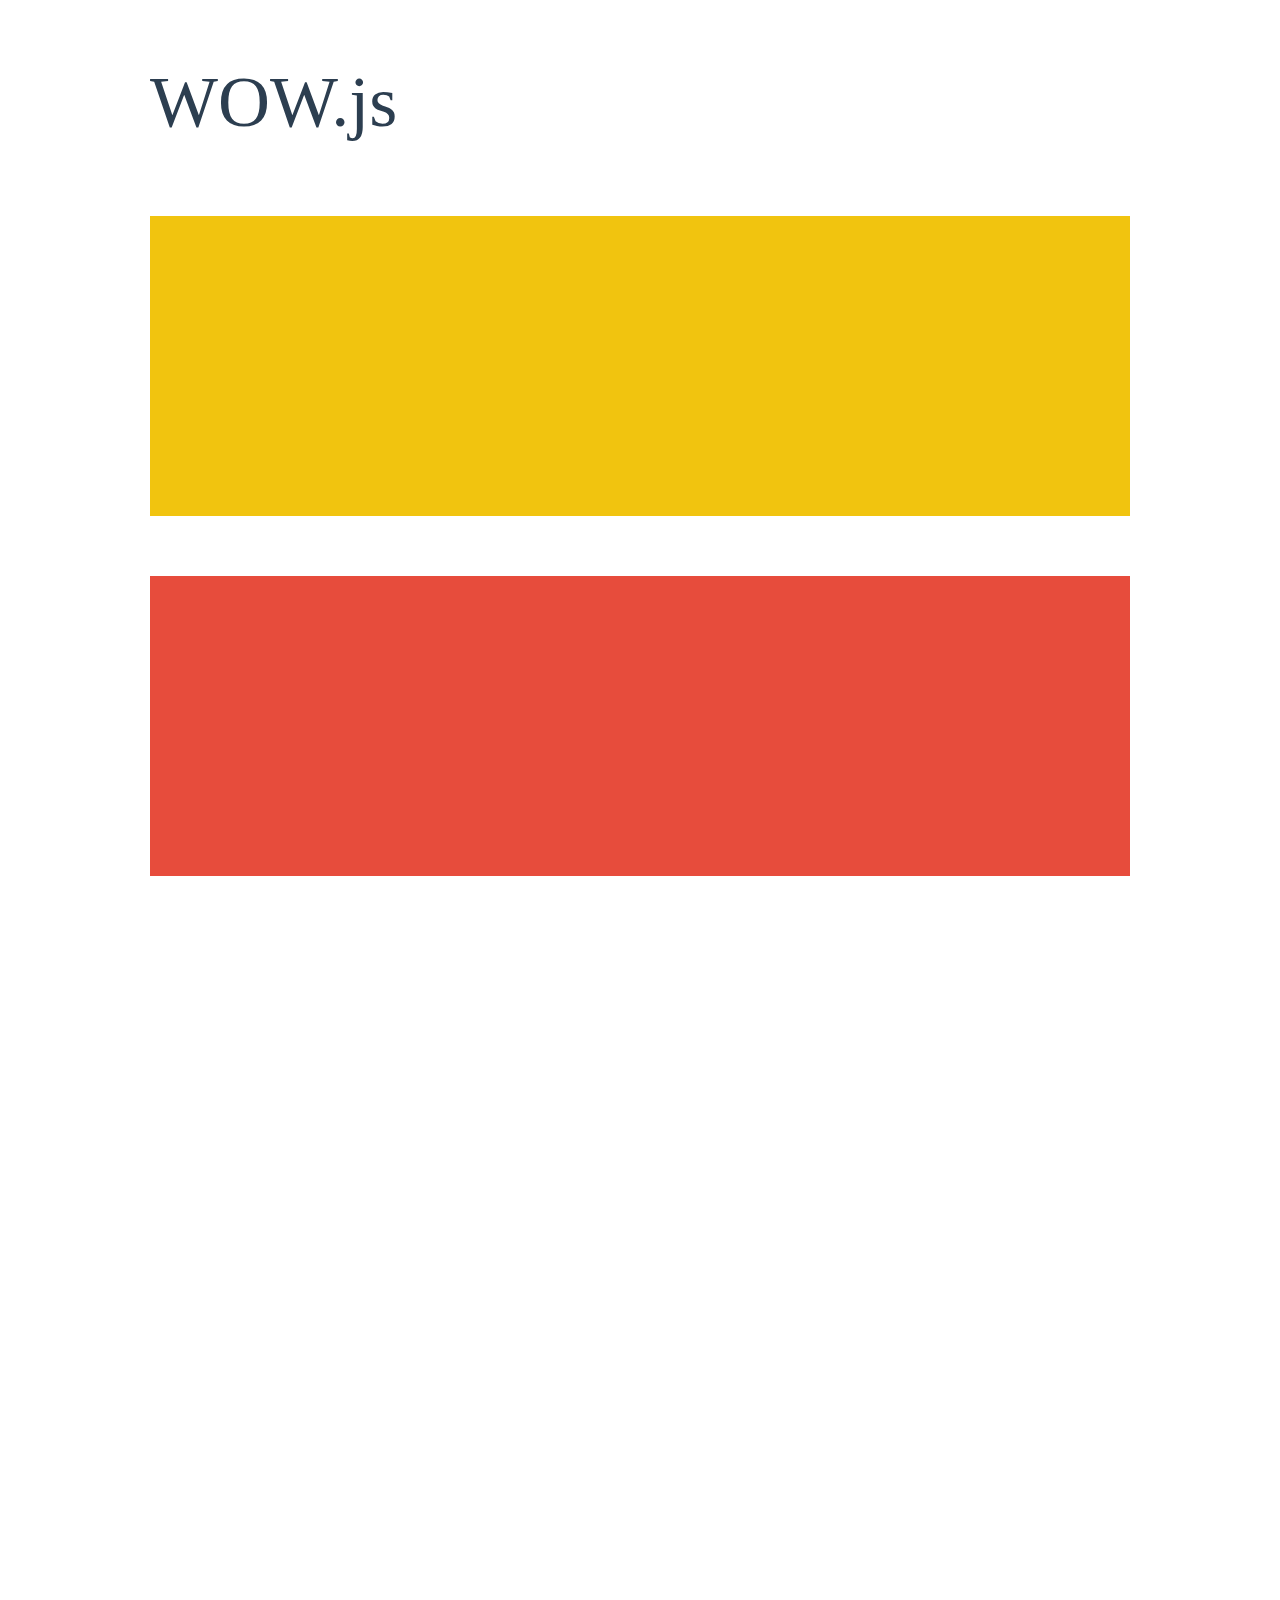
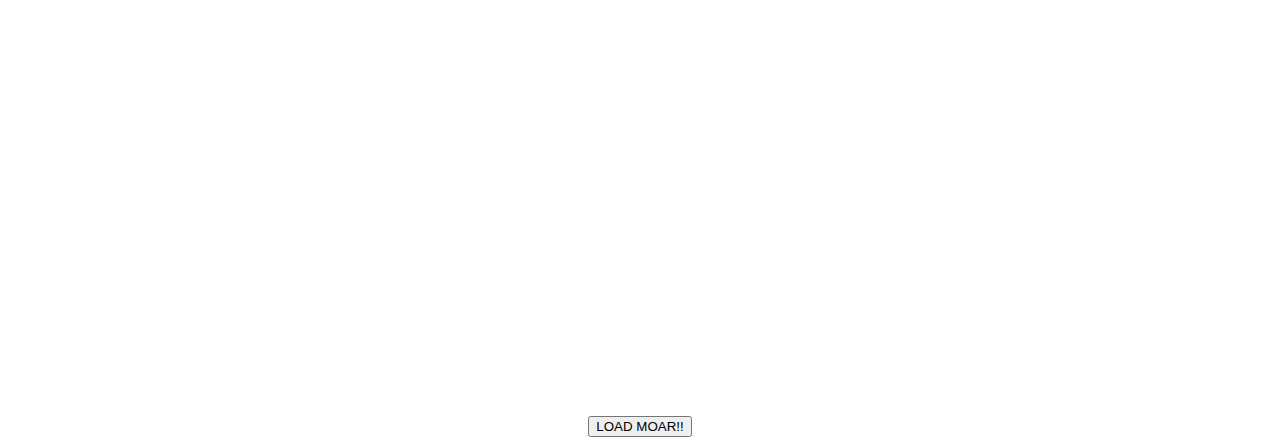
<file: js/wowjs/demo.html>
<!doctype html>

<html lang="en">
<head>
  <meta charset="utf-8">
  <title>WOW</title>
  <link rel="stylesheet" href="css/libs/animate.css">
  <link rel="stylesheet" href="css/site.css">
  <style>
    .wow:first-child {
      visibility: hidden;
    }
  </style>
  <!--[if IE]>
    <script src="http://html5shiv.googlecode.com/svn/trunk/html5.js"></script>
  <![endif]-->
</head>

<body>
  <div id="container">
    <header>
      <h1>WOW.js</h1>
    </header>
    <div id="main">
      <section class="wow fadeInDown" style="background-color: #f1c40f;"></section>
      <section class="wow pulse" style="background-color: #e74c3c;" data-wow-iteration="infinite" data-wow-duration="1500ms"></section>
      <section class="section--purple wow slideInRight" data-wow-delay="2s"></section>
      <section class="section--blue wow bounceInLeft" data-wow-offset="300"></section>
      <section class="section--green wow slideInLeft" data-wow-duration="4s"></section>
      <button id="moar">LOAD MOAR!!</button>
    </div>
  </div>
  <script src="dist/wow.js"></script>
  <script>
    wow = new WOW(
      {
        animateClass: 'animated',
        offset:       100,
        callback:     function(box) {
          console.log("WOW: animating <" + box.tagName.toLowerCase() + ">")
        }
      }
    );
    wow.init();
    document.getElementById('moar').onclick = function() {
      var section = document.createElement('section');
      section.className = 'section--purple wow fadeInDown';
      this.parentNode.insertBefore(section, this);
    };
  </script>
</body>
</html>
</file>
<file: js/wowjs/css/site.css>
h1 {
  font-size:     72px;
  line-height:   1.5;
  color: #2c3e50;
  font-weight:   100;
}

#container {
  width:  980px;
  margin: 0 auto;
}

section {
  height: 300px;
  margin: 60px 0;
}

.section--purple {
  background-color: #9b59b6;
}

.section--blue {
  background-color: #3498db;
}

.section--green {
  background-color: #2ecc71;
}

#main {
  text-align: center;
}

#more {
  margin: 20px auto 48px;
}
</file>
